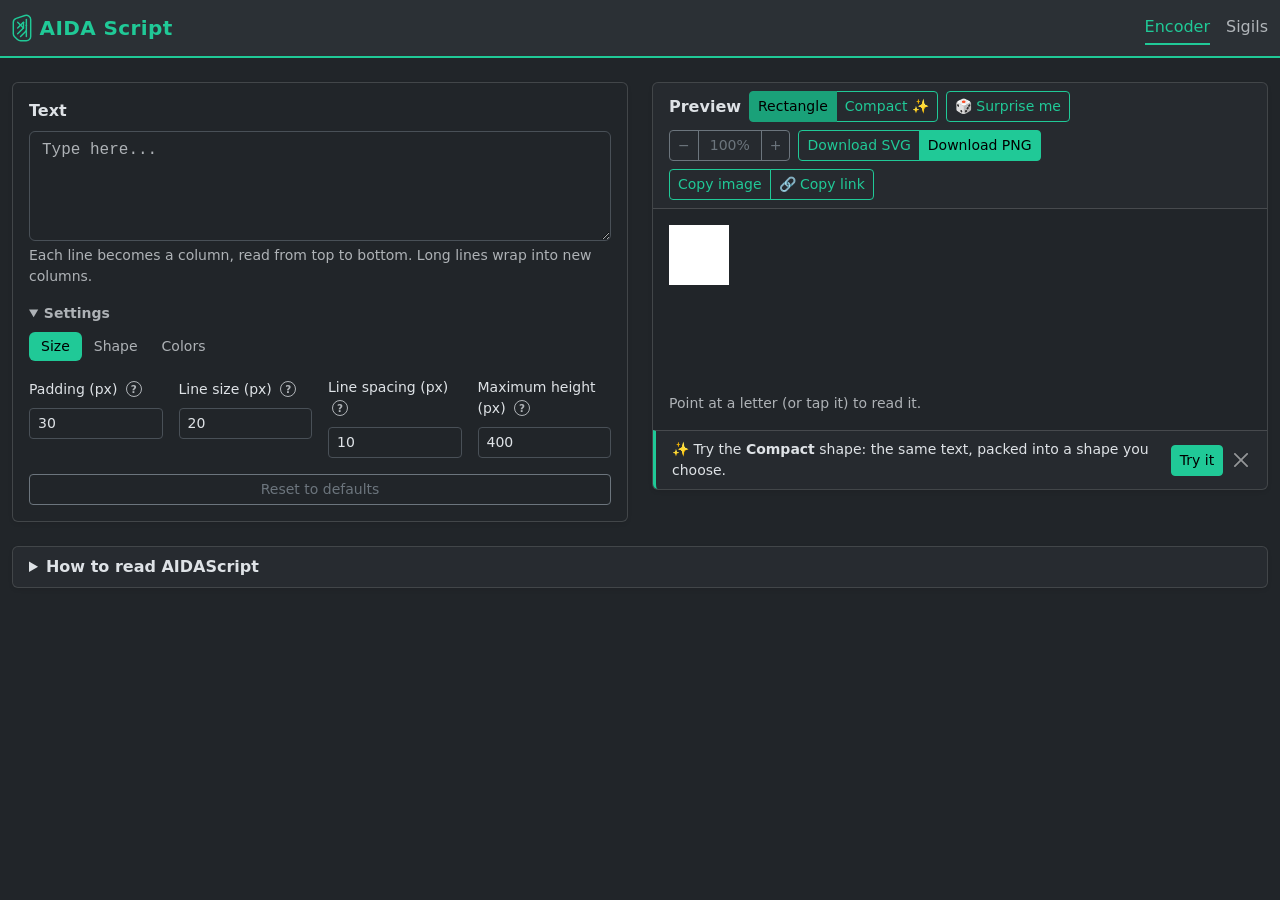
<file: index.html>
<!DOCTYPE html>
<html lang="en" data-bs-theme="dark">
<head>
  <meta charset="utf-8">
  <meta name="viewport" content="width=device-width, initial-scale=1">
  <title>AIDAScript</title>
  <link rel="icon" type="image/svg+xml" href="images/favicon.svg">
  <meta name="description" content="Turn text into AIDAScript, a writing system of straight strokes, and download it as an SVG or PNG image.">
  <meta name="theme-color" content="#20c997">
  <!-- What a shared link shows in chats and social sites (the image needs a full address) -->
  <meta property="og:type" content="website">
  <meta property="og:site_name" content="AIDAScript">
  <meta property="og:title" content="AIDAScript">
  <meta property="og:description" content="Turn text into a script of straight strokes. Download it as SVG or PNG.">
  <meta property="og:url" content="https://dragonfolder.github.io/AIDAScriptEncoder/">
  <meta property="og:image" content="https://dragonfolder.github.io/AIDAScriptEncoder/images/social-preview.png">
  <meta property="og:image:width" content="1200">
  <meta property="og:image:height" content="630">
  <meta property="og:image:alt" content="The AIDAScript logo and name, in teal on a dark background">
  <meta name="twitter:card" content="summary_large_image">
  <link rel="stylesheet"
        href="https://cdn.jsdelivr.net/npm/bootstrap@5.3.3/dist/css/bootstrap.min.css"
        integrity="sha384-QWTKZyjpPEjISv5WaRU9OFeRpok6YctnYmDr5pNlyT2bRjXh0JMhjY6hW+ALEwIH"
        crossorigin="anonymous">
  <link rel="stylesheet" href="styles/index.css?v=2026-11-06.2">
</head>
<body class="bg-body">

  <nav class="navbar app-navbar bg-body-tertiary">
    <div class="container app-container">
      <span class="navbar-brand fw-semibold d-flex align-items-center gap-2"><img src="images/logo.svg" alt="" class="app-logo">AIDA Script</span>
      <!-- The encoder, and the generators made for fun (the same navbar on every page) -->
      <div class="navbar-nav flex-row gap-3 app-pages">
        <a class="nav-link active" aria-current="page" href="index.html">Encoder</a>
        <a class="nav-link" href="pages/sigils.html">Sigils</a>
      </div>
    </div>
  </nav>

  <main class="container app-container py-4">
    <div class="row g-4">

      <!-- Left on large screens (above the preview on smaller ones): the text and settings -->
      <div class="col-xl-6">
        <div class="card shadow-sm">
          <div class="card-body">
            <label for="input" class="form-label fw-semibold">Text</label>
            <textarea id="input" class="form-control" rows="4" placeholder="Type here..."></textarea>
            <div class="form-text">Each line becomes a column, read from top to bottom. Long lines wrap into new columns.</div>

            <details class="mt-3" open>
              <summary class="fw-semibold small text-body-secondary">Settings</summary>

              <form id="settings" class="mt-2" onsubmit="return false;">
                <!-- One group of settings at a time (see showSettingsTab in index.js) -->
                <ul class="nav nav-pills settings-tabs mb-3" role="tablist">
                  <li class="nav-item"><button type="button" class="nav-link active" data-tab="size" role="tab">Size</button></li>
                  <li class="nav-item"><button type="button" class="nav-link" data-tab="shape" role="tab">Shape</button></li>
                  <li class="nav-item"><button type="button" class="nav-link" data-tab="colors" role="tab">Colors</button></li>
                  <li class="nav-item" id="frameTab"><button type="button" class="nav-link" data-tab="frame" role="tab">Frame</button></li>
                </ul>

                <div class="row g-3" data-pane="size">
                  <div class="col-6 col-md-3" data-setting>
                    <label for="setPadding" class="form-label small">Padding (px) <span class="tip" tabindex="0" role="button" aria-label="About Padding: Empty space around the drawing." data-tip="Empty space around the drawing.">?</span></label>
                    <input id="setPadding" type="number" class="form-control form-control-sm" min="0" max="500" step="1" value="30">
                  </div>
                  <div class="col-6 col-md-3" data-setting>
                    <label for="setLineSize" class="form-label small">Line size (px) <span class="tip" tabindex="0" role="button" aria-label="About Line size: Length of one stroke. Scales everything." data-tip="Length of one stroke. Scales everything.">?</span></label>
                    <input id="setLineSize" type="number" class="form-control form-control-sm" min="1" max="200" step="1" value="20">
                  </div>
                  <div class="col-6 col-md-3" data-setting>
                    <label for="setLineSpacing" class="form-label small">Line spacing (px) <span class="tip" tabindex="0" role="button" aria-label="About Line spacing: Extra gap between columns." data-tip="Extra gap between columns.">?</span></label>
                    <input id="setLineSpacing" type="number" class="form-control form-control-sm" min="0" max="500" step="1" value="10">
                  </div>
                  <div class="col-6 col-md-3" data-setting>
                    <label for="setMaxHeight" class="form-label small">Maximum height (px) <span class="tip" tabindex="0" role="button" aria-label="About Maximum height: How tall a column gets before wrapping." data-tip="How tall a column gets before wrapping.">?</span></label>
                    <input id="setMaxHeight" type="number" class="form-control form-control-sm" min="1" max="10000" step="10" value="400">
                  </div>
                </div>

                <div class="row g-3 d-none" data-pane="shape">
                  <div class="col-6 col-md-3" data-setting>
                    <label for="setShape" class="form-label small">
                      Shape <span class="tip" tabindex="0" role="button" aria-label="About Shape: Rectangle: plain columns. Compact: a tight, overlapping blob." data-tip="Rectangle: plain columns. Compact: a tight, overlapping blob.">?</span>
                    </label>
                    <select id="setShape" class="form-select form-select-sm">
                      <option value="rectangle" selected>Rectangle</option>
                      <option value="compact">Compact</option>
                    </select>
                  </div>
                  <div class="col-6 col-md-3" data-setting>
                    <label for="setGuideShape" class="form-label small">Guide shape <span class="tip" tabindex="0" role="button" aria-label="About Guide shape: The outline the text aims to fill." data-tip="The outline the text aims to fill.">?</span></label>
                    <select id="setGuideShape" class="form-select form-select-sm">
                      <option value="circle" selected>Circle</option>
                      <option value="rectangle">Rectangle</option>
                      <option value="hexagon">Hexagon</option>
                      <option value="diamond">Diamond</option>
                      <option value="triangle">Triangle</option>
                    </select>
                  </div>
                  <div class="col-6 col-md-3" data-setting>
                    <label for="setGuideRatio" class="form-label small">Width : height <span id="guideRatioValue" class="text-body-secondary"></span> <span class="tip" tabindex="0" role="button" aria-label="About Width : height: Stretches the guide shape wider or taller." data-tip="Stretches the guide shape wider or taller.">?</span></label>
                    <input id="setGuideRatio" type="range" class="form-range" min="0.5" max="2.5" step="0.1" value="1">
                  </div>
                  <div class="col-6 col-md-3" data-setting>
                    <label for="setGuideRotation" class="form-label small">Rotation <span id="guideRotationValue" class="text-body-secondary"></span> <span class="tip" tabindex="0" role="button" aria-label="About Rotation: Turns the guide shape." data-tip="Turns the guide shape.">?</span></label>
                    <input id="setGuideRotation" type="range" class="form-range" min="0" max="180" step="5" value="0">
                  </div>
                  <div class="col-12 col-md-6" data-setting>
                    <label for="setGuideFit" class="form-label small">Fit to guide <span id="guideFitValue" class="text-body-secondary"></span> <span class="tip" tabindex="0" role="button" aria-label="About Fit to guide: Trade some tightness for filling out the guide shape." data-tip="Trade some tightness for filling out the guide shape.">?</span></label>
                    <input id="setGuideFit" type="range" class="form-range" min="0" max="100" step="10" value="0">
                    <div class="d-flex justify-content-between small text-body-secondary range-ends"><span>Tightest</span><span>Guide shape</span></div>
                  </div>
                  <div id="compactOptions" class="col-12 col-md-6 d-flex flex-column justify-content-end" data-setting>
                    <div class="form-check">
                      <input id="setExtendEnds" type="checkbox" class="form-check-input" checked>
                      <label for="setExtendEnds" class="form-check-label small">Extend free line ends <span class="tip" tabindex="0" role="button" aria-label="About Extend free line ends: Lengthens loose stroke tips by half a line." data-tip="Lengthens loose stroke tips by half a line.">?</span></label>
                    </div>
                    <div class="form-check mb-1">
                      <input id="setShowGuide" type="checkbox" class="form-check-input">
                      <label for="setShowGuide" class="form-check-label small">Show line guides (preview only) <span class="tip" tabindex="0" role="button" aria-label="About Show line guides: Traces each column. Not downloaded." data-tip="Traces each column. Not downloaded.">?</span></label>
                    </div>
                  </div>
                </div>

                <div class="row g-3 d-none" data-pane="colors">
                  <div class="col-6 col-md-3" data-setting>
                    <label for="setLineColor" class="form-label small">Line color <span class="tip" tabindex="0" role="button" aria-label="About Line color: Color of the strokes." data-tip="Color of the strokes.">?</span></label>
                    <input id="setLineColor" type="color" class="form-control form-control-sm form-control-color w-100" value="#000000">
                  </div>
                  <div class="col-6 col-md-3" data-setting>
                    <label for="setColumnColours" class="form-label small">Column colors <span class="tip" tabindex="0" role="button" aria-label="About Column colors: Gives neighbouring columns different colors." data-tip="Gives neighbouring columns different colors.">?</span></label>
                    <select id="setColumnColours" class="form-select form-select-sm">
                      <option value="single" selected>One color</option>
                      <option value="alternate">Alternate two</option>
                    </select>
                  </div>
                  <div class="col-6 col-md-3" data-setting>
                    <label for="setSecondColor" class="form-label small">Second line color <span class="tip" tabindex="0" role="button" aria-label="About Second line color: Used by &quot;Alternate two&quot;." data-tip="Used by &quot;Alternate two&quot;.">?</span></label>
                    <input id="setSecondColor" type="color" class="form-control form-control-sm form-control-color w-100" value="#1971c2">
                  </div>
                  <div class="col-6 col-md-3" data-setting>
                    <label for="setBgColor" class="form-label small">Background color <span class="tip" tabindex="0" role="button" aria-label="About Background color: Color behind the drawing." data-tip="Color behind the drawing.">?</span></label>
                    <input id="setBgColor" type="color" class="form-control form-control-sm form-control-color w-100" value="#ffffff">
                    <div class="form-check mt-1">
                      <input id="setTransparent" type="checkbox" class="form-check-input">
                      <label for="setTransparent" class="form-check-label small">Transparent <span class="tip" tabindex="0" role="button" aria-label="About Transparent: No background in downloads." data-tip="No background in downloads.">?</span></label>
                    </div>
                  </div>
                  <div class="col-12">
                    <button id="randomColors" type="button" class="btn btn-sm btn-outline-primary">🎲 Random colors</button>
                    <span class="tip" tabindex="0" role="button" aria-label="About Random colors: Picks line, frame and background colors that match." data-tip="Picks line, frame and background colors that match.">?</span>
                    <span id="randomColorsName" class="small text-body-secondary ms-2" aria-live="polite"></span>
                  </div>
                </div>

                <div class="row g-3 d-none" data-pane="frame">
                  <div class="col-6 col-md-3" data-setting>
                    <label for="setFrame" class="form-label small">Frame <span class="tip" tabindex="0" role="button" aria-label="About Frame: A border around the result. Never changes the layout." data-tip="A border around the result. Never changes the layout.">?</span></label>
                    <select id="setFrame" class="form-select form-select-sm">
                      <option value="none" selected>None</option>
                      <option value="guide">Guide shape</option>
                      <option value="rectangle">Smallest rectangle</option>
                      <option value="blob">Blob</option>
                    </select>
                  </div>
                  <div id="frameColorPanel" class="col-6 col-md-3" data-setting>
                    <label for="setFrameColor" class="form-label small">Frame color <span class="tip" tabindex="0" role="button" aria-label="About Frame color: Color of the frame." data-tip="Color of the frame.">?</span></label>
                    <input id="setFrameColor" type="color" class="form-control form-control-sm form-control-color w-100" value="#000000">
                    <div class="form-check mt-1">
                      <input id="setFrameSameColor" type="checkbox" class="form-check-input" checked>
                      <label for="setFrameSameColor" class="form-check-label small">Same as line color</label>
                    </div>
                  </div>
                  <div class="col-6 col-md-3" data-setting>
                    <label for="setFrameWidth" class="form-label small">Frame thickness (px) <span class="tip" tabindex="0" role="button" aria-label="About Frame thickness: How thick the frame is." data-tip="How thick the frame is.">?</span></label>
                    <input id="setFrameWidth" type="number" class="form-control form-control-sm" min="1" max="100" step="1" value="5">
                  </div>
                </div>

                <button type="reset" class="btn btn-sm btn-outline-secondary w-100 mt-3">Reset to defaults</button>
              </form>
            </details>
          </div>
        </div>
      </div>

      <!-- Right on large screens (below on smaller ones): the preview -->
      <div class="col-xl-6">
        <div class="card shadow-sm preview-card">
          <div class="card-header d-flex flex-wrap align-items-center justify-content-between gap-2">
            <div class="d-flex flex-wrap align-items-center gap-2">
              <span class="fw-semibold">Preview</span>
              <!-- The same choice as Settings → Shape, kept in step with it (see readSettings) -->
              <div class="btn-group btn-group-sm" role="group" aria-label="Shape">
                <input type="radio" class="btn-check" name="quickShape" id="quickRectangle" value="rectangle" autocomplete="off">
                <label class="btn btn-outline-primary" for="quickRectangle">Rectangle</label>
                <input type="radio" class="btn-check" name="quickShape" id="quickCompact" value="compact" autocomplete="off">
                <label class="btn btn-outline-primary" for="quickCompact">Compact ✨</label>
              </div>
              <button id="surpriseMe" type="button" class="btn btn-sm btn-outline-primary text-nowrap" title="A random compact look: shape, frame and colors">🎲 Surprise me</button>
              <span id="layoutBusy" class="small text-body-secondary" role="status" hidden>Arranging…</span>
            </div>
            <div class="d-flex flex-wrap gap-2">
              <div id="layoutPicker" class="btn-group btn-group-sm" role="group" aria-label="Try another layout" hidden>
                <button id="layoutPrev" type="button" class="btn btn-outline-secondary" aria-label="Previous layout" title="Previous layout">‹</button>
                <span id="layoutLabel" class="btn btn-outline-secondary disabled layout-label">Layout 1 / 1</span>
                <button id="layoutNext" type="button" class="btn btn-outline-secondary" aria-label="Next layout" title="Try another layout">›</button>
              </div>
              <div class="btn-group btn-group-sm" role="group" aria-label="Zoom">
                <button id="zoomOut" type="button" class="btn btn-outline-secondary" aria-label="Zoom out">−</button>
                <button id="zoomReset" type="button" class="btn btn-outline-secondary" title="Reset zoom to 100%">100%</button>
                <button id="zoomIn" type="button" class="btn btn-outline-secondary" aria-label="Zoom in">+</button>
              </div>
              <div class="btn-group btn-group-sm" role="group" aria-label="Download">
                <button id="dlSvg" type="button" class="btn btn-outline-primary">Download SVG</button>
                <button id="dlPng" type="button" class="btn btn-primary">Download PNG</button>
              </div>
              <div class="btn-group btn-group-sm" role="group" aria-label="Copy and share">
                <button id="copyImage" type="button" class="btn btn-outline-primary" title="Copy the PNG, to paste anywhere">Copy image</button>
                <button id="copyLink" type="button" class="btn btn-outline-primary" title="Copy a link to this drawing">🔗 Copy link</button>
              </div>
            </div>
          </div>
          <div class="card-body overflow-auto">
            <div id="preview"></div>
            <div class="form-text mt-2">Point at a letter (or tap it) to read it.</div>
          </div>
          <!-- A nudge towards the compact shape, until it's been tried or closed (see showCompactHint) -->
          <div id="compactHint" class="card-footer compact-hint small d-flex align-items-center gap-2 d-none">
            <span>✨ Try the <strong>Compact</strong> shape: the same text, packed into a shape you choose.</span>
            <button id="compactHintTry" type="button" class="btn btn-sm btn-primary ms-auto text-nowrap">Try it</button>
            <button id="compactHintClose" type="button" class="btn-close" aria-label="Don't show this again" title="Don't show this again"></button>
          </div>
        </div>
      </div>

    </div>

    <!-- How to read the script: the letters are drawn from the LETTERS table (see showAlphabet in index.js) -->
    <details id="alphabet" class="card shadow-sm mt-4 alphabet">
      <summary class="card-header fw-semibold">How to read AIDAScript</summary>
      <div class="card-body">
        <p class="mb-2">Each line of text is a <strong>column</strong>, read from top to bottom; columns go from left to right.
          Every letter is <strong>two strokes</strong> going out from its middle point, each in one of eight directions
          (upper and lower case look the same). Letters are stacked so their strokes connect, and words are separated by a gap.</p>
        <p class="small text-body-secondary mb-3">Click a letter or a digit to type it.</p>
        <div id="alphabetLetters" class="alphabet-grid"></div>
        <p class="mt-3 mb-2">Digits are one stroke, pointing to where the digit sits on a phone keypad;
          <strong>2</strong> and <strong>8</strong> get a bar across the middle end (2 is ⊥, 8 is T), <strong>5</strong> is a + and <strong>0</strong> is a diamond.
          A number made only of 1, 4 and 7, or only of 3, 6 and 9, gets a short line along the middle, to show which side it's on.
          Digits stand apart from letters; within a number they sit half a step apart, or further where their lines would get in each other's way:</p>
        <div id="alphabetDigits" class="alphabet-grid"></div>
        <p class="mt-3 mb-2">Punctuation marks are small shapes that stand apart and never touch anything.
          Quote marks open with Λ and close with V; an apostrophe (don't) is always Λ:</p>
        <div id="alphabetPunctuation" class="alphabet-grid"></div>
      </div>
    </details>
  </main>

  <!-- ?v=: the release, so a browser never mixes a new file with an old one it kept (bump it in
       index.html and pages/sigils.html with every change; the tests check they agree) -->
  <script src="scripts/layout.js?v=2026-11-06.2"></script>
  <script src="scripts/colors.js?v=2026-11-06.2"></script>
  <script src="scripts/save.js?v=2026-11-06.2"></script>
  <script src="scripts/index.js?v=2026-11-06.2"></script>
</body>
</html>
</file>
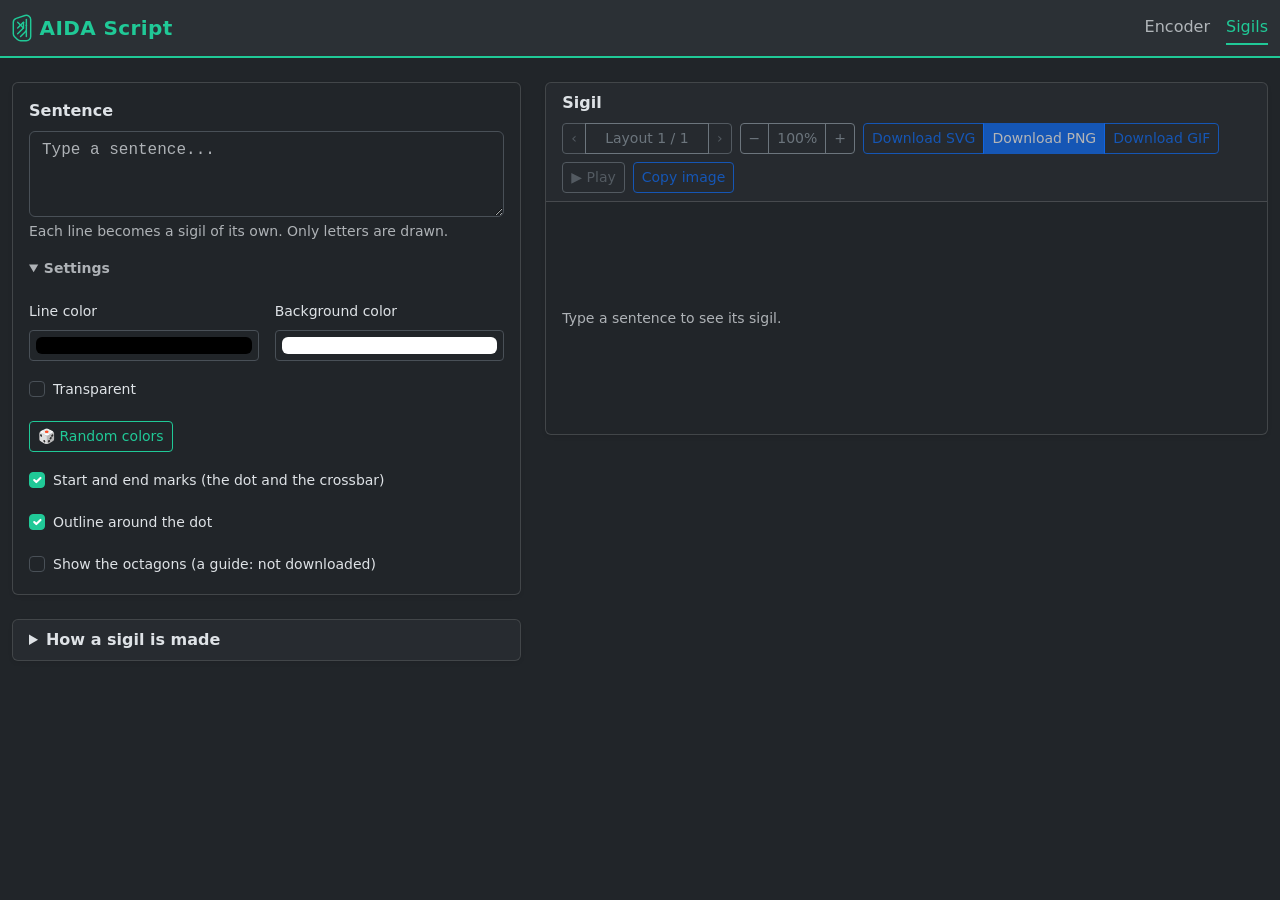
<file: sigils.html>
<!DOCTYPE html>
<!-- The Sigils page moved to pages/sigils.html: this keeps old links and bookmarks working -->
<html lang="en">
<head>
  <meta charset="utf-8">
  <title>AIDAScript Sigils</title>
  <meta http-equiv="refresh" content="0; url=pages/sigils.html">
  <link rel="canonical" href="pages/sigils.html">
  <script>location.replace('pages/sigils.html' + location.search + location.hash);</script>
</head>
<body>
  <p>The Sigils page has moved: <a href="pages/sigils.html">open it here</a>.</p>
</body>
</html>
</file>
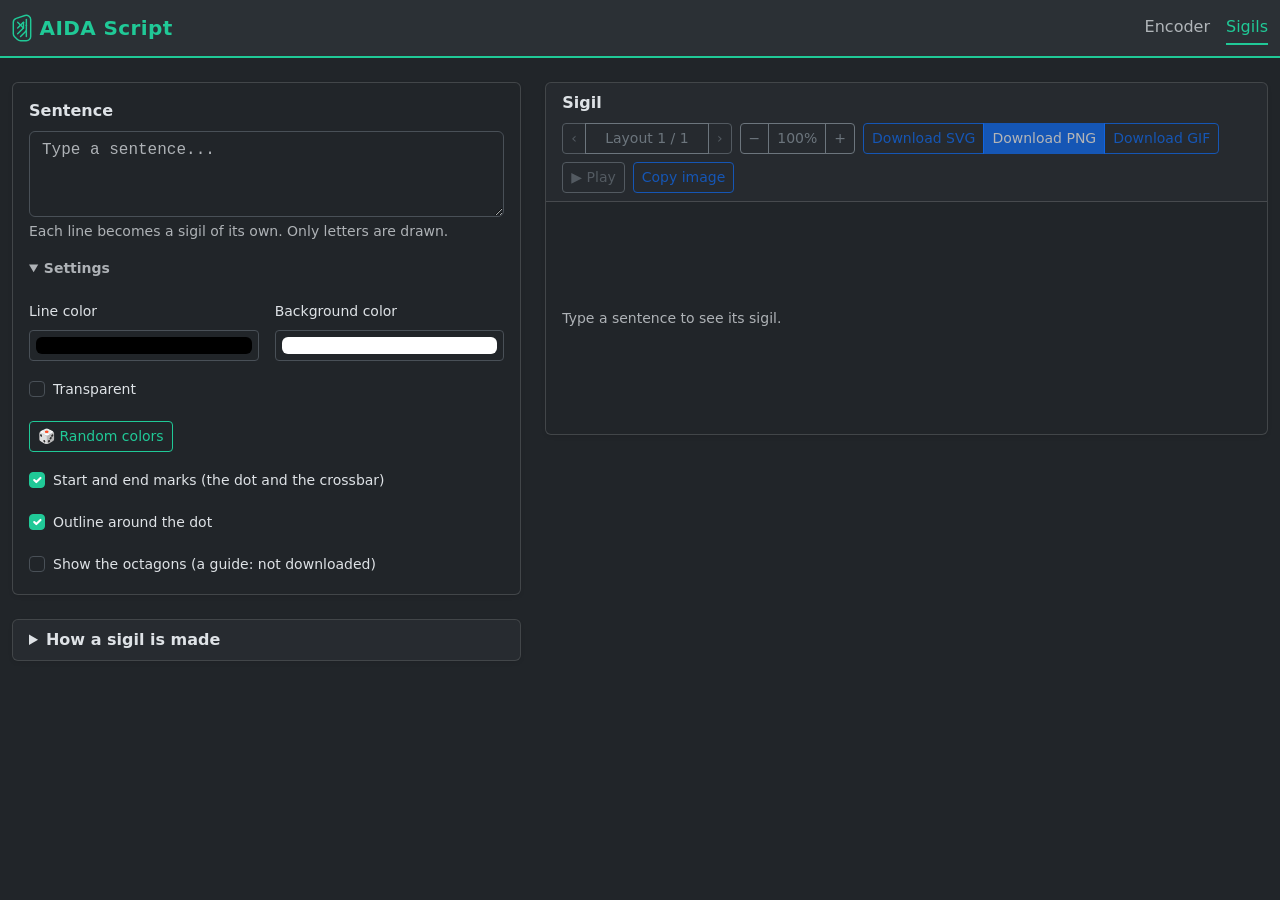
<file: pages/sigils.html>
<!DOCTYPE html>
<html lang="en" data-bs-theme="dark">
<head>
  <meta charset="utf-8">
  <meta name="viewport" content="width=device-width, initial-scale=1">
  <title>AIDAScript Sigils</title>
  <link rel="icon" type="image/svg+xml" href="../images/favicon.svg">
  <meta name="description" content="Turn a sentence into a sigil made of AIDAScript's letters, and download it as an SVG or PNG image.">
  <meta name="theme-color" content="#20c997">
  <link rel="stylesheet"
        href="https://cdn.jsdelivr.net/npm/bootstrap@5.3.3/dist/css/bootstrap.min.css"
        integrity="sha384-QWTKZyjpPEjISv5WaRU9OFeRpok6YctnYmDr5pNlyT2bRjXh0JMhjY6hW+ALEwIH"
        crossorigin="anonymous">
  <link rel="stylesheet" href="../styles/index.css?v=2026-11-06.2">
</head>
<body class="bg-body">

  <nav class="navbar app-navbar bg-body-tertiary">
    <div class="container app-container">
      <span class="navbar-brand fw-semibold d-flex align-items-center gap-2"><img src="../images/logo.svg" alt="" class="app-logo">AIDA Script</span>
      <!-- The encoder, and the generators made for fun (the same navbar on every page) -->
      <div class="navbar-nav flex-row gap-3 app-pages">
        <a class="nav-link" href="../index.html">Encoder</a>
        <a class="nav-link active" aria-current="page" href="sigils.html">Sigils</a>
      </div>
    </div>
  </nav>

  <main class="container app-container py-4">
    <div class="row g-4">

      <!-- The text and settings -->
      <div class="col-xl-5">
        <div class="card shadow-sm">
          <div class="card-body">
            <label for="sigilText" class="form-label fw-semibold">Sentence</label>
            <textarea id="sigilText" class="form-control" rows="3" placeholder="Type a sentence..."></textarea>
            <div class="form-text">Each line becomes a sigil of its own. Only letters are drawn.</div>

            <!-- Folded on small screens to begin with (see sigils.js), and remembered open or folded -->
            <details id="sigilSettingsBox" class="mt-3" open>
              <summary class="fw-semibold small text-body-secondary">Settings</summary>
            <div class="row g-3 mt-1" id="sigilSettings">
              <div class="col-6 col-md-3 col-xl-6">
                <label for="setSigilLine" class="form-label small">Line color</label>
                <input id="setSigilLine" type="color" class="form-control form-control-sm form-control-color w-100" value="#000000">
              </div>
              <div class="col-6 col-md-3 col-xl-6">
                <label for="setSigilBg" class="form-label small">Background color</label>
                <input id="setSigilBg" type="color" class="form-control form-control-sm form-control-color w-100" value="#ffffff">
              </div>
              <div class="col-6 col-md-3 col-xl-6 d-flex align-items-end">
                <div class="form-check mb-1">
                  <input id="setSigilTransparent" type="checkbox" class="form-check-input">
                  <label for="setSigilTransparent" class="form-check-label small">Transparent</label>
                </div>
              </div>
              <div class="col-12">
                <button id="sigilRandomColors" type="button" class="btn btn-sm btn-outline-primary">🎲 Random colors</button>
                <span id="sigilColorsName" class="small text-body-secondary ms-2" aria-live="polite"></span>
              </div>
              <div class="col-12 d-flex flex-wrap gap-3">
                <div class="form-check">
                  <input id="setSigilMarks" type="checkbox" class="form-check-input" checked>
                  <label for="setSigilMarks" class="form-check-label small">Start and end marks (the dot and the crossbar)</label>
                </div>
                <div class="form-check">
                  <input id="setSigilOutline" type="checkbox" class="form-check-input" checked>
                  <label for="setSigilOutline" class="form-check-label small">Outline around the dot</label>
                </div>
                <div class="form-check">
                  <input id="setSigilGuides" type="checkbox" class="form-check-input">
                  <label for="setSigilGuides" class="form-check-label small">Show the octagons (a guide: not downloaded)</label>
                </div>
              </div>
            </div>
            </details>
          </div>
        </div>

        <details class="card shadow-sm mt-4 fold-card">
          <summary class="card-header fw-semibold">How a sigil is made</summary>
          <div class="card-body small">
            <p>Each letter is a line between two of eight points on a circle (its two semaphore directions).
              Long words split into overlapping circles, and the words of a sentence join into one figure.
              <strong>‹ Layout ›</strong> tries other ways of putting it together.</p>
            <p class="mb-0">The <strong>dot</strong> marks the first letter, the <strong>crossbar</strong> the last.
              Downloads don't contain your sentence.</p>
          </div>
        </details>
      </div>

      <!-- The sigils -->
      <div class="col-xl-7">
        <div class="card shadow-sm">
          <div class="card-header d-flex flex-wrap align-items-center justify-content-between gap-2">
            <div class="d-flex align-items-center gap-2">
              <span class="fw-semibold">Sigil</span>
              <span id="sigilBusy" class="small text-body-secondary" role="status" hidden>Drawing… <span class="spinner-border spinner-border-sm ms-1" aria-hidden="true"></span></span>
            </div>
            <div class="d-flex flex-wrap gap-2">
            <div class="btn-group btn-group-sm" role="group" aria-label="Try another layout">
              <button id="sigilLayoutPrev" type="button" class="btn btn-outline-secondary" aria-label="Previous layout" title="Previous layout">‹</button>
              <span id="sigilLayoutLabel" class="btn btn-outline-secondary disabled layout-label">Layout 1</span>
              <button id="sigilLayoutNext" type="button" class="btn btn-outline-secondary" aria-label="Next layout" title="Try another layout">›</button>
            </div>
            <div class="btn-group btn-group-sm" role="group" aria-label="Zoom">
              <button id="sigilZoomOut" type="button" class="btn btn-outline-secondary" aria-label="Zoom out">−</button>
              <button id="sigilZoomReset" type="button" class="btn btn-outline-secondary" title="Reset zoom to 100%">100%</button>
              <button id="sigilZoomIn" type="button" class="btn btn-outline-secondary" aria-label="Zoom in">+</button>
            </div>
            <div class="btn-group btn-group-sm" role="group" aria-label="Download">
              <button id="sigilSvg" type="button" class="btn btn-outline-primary">Download SVG</button>
              <button id="sigilPng" type="button" class="btn btn-primary">Download PNG</button>
              <button id="sigilGif" type="button" class="btn btn-outline-primary" title="The lines written one by one, in the order of the letters">Download GIF</button>
            </div>
            <button id="sigilPlay" type="button" class="btn btn-sm btn-outline-secondary" title="Watch it being written, letter by letter">▶ Play</button>
            <div class="btn-group btn-group-sm" role="group" aria-label="Copy">
              <button id="sigilCopyImage" type="button" class="btn btn-outline-primary" title="Copy the PNG, to paste anywhere">Copy image</button>
            </div>
            </div>
          </div>
          <div class="card-body overflow-auto">
            <div id="sigilPreview" class="sigil-preview"></div>
          </div>
        </div>
      </div>

    </div>
  </main>

  <!-- ?v=: the release, so a browser never mixes a new file with an old one it kept (bump it in
       index.html and pages/sigils.html with every change; the tests check they agree) -->
  <script src="../scripts/layout.js?v=2026-11-06.2"></script>
  <script src="../scripts/colors.js?v=2026-11-06.2"></script>
  <script src="../scripts/save.js?v=2026-11-06.2"></script>
  <script src="../scripts/gif.js?v=2026-11-06.2"></script>
  <script src="../scripts/sigil.js?v=2026-11-06.2"></script>
  <script src="../scripts/sigils.js?v=2026-11-06.2"></script>
</body>
</html>
</file>
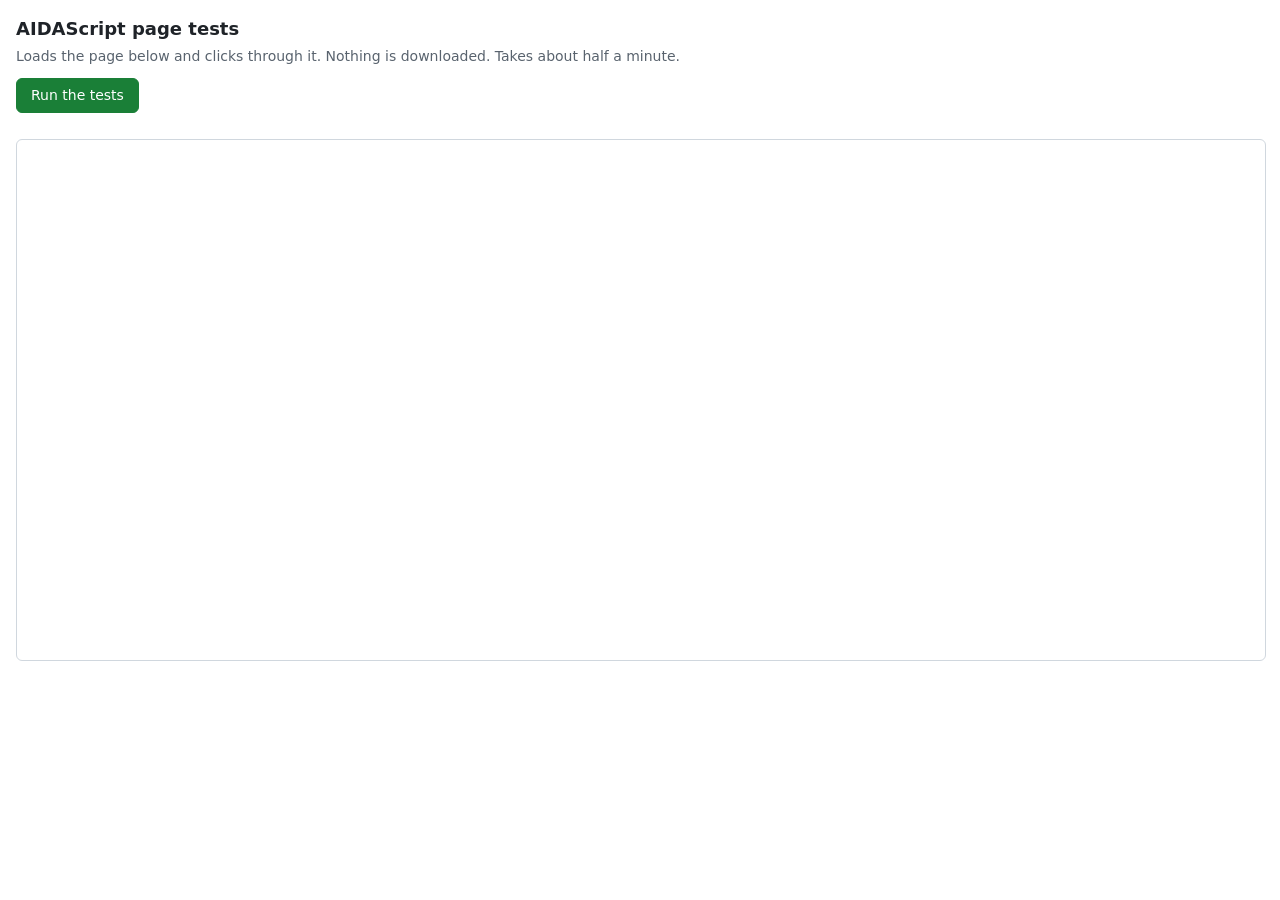
<file: tests/browser.html>
<!DOCTYPE html>
<html lang="en">
<head>
  <meta charset="utf-8">
  <meta name="viewport" content="width=device-width, initial-scale=1">
  <title>AIDAScript page tests</title>
  <style>
    :root { --ok: #1a7f37; --fail: #cf222e; --muted: #59636e; }
    body { margin: 0; padding: 16px; font: 14px/1.45 system-ui, sans-serif; background: #ffffff; color: #1f2328; }
    h1 { font-size: 18px; margin: 0 0 4px; }
    p { margin: 0 0 12px; color: var(--muted); }
    button { font: inherit; padding: 6px 14px; border-radius: 6px; border: 1px solid #1a7f37; background: #1a7f37; color: #fff; cursor: pointer; }
    button:disabled { opacity: .5; cursor: default; }
    ol { padding-left: 20px; }
    li { margin: 4px 0; }
    li.ok::marker { color: var(--ok); }
    li.fail { color: var(--fail); }
    .note { color: var(--muted); }
    #summary { font-weight: 600; margin: 12px 0; }
    iframe { width: 100%; max-width: 1280px; height: 520px; border: 1px solid #d0d7de; border-radius: 6px; margin-top: 12px; }
  </style>
</head>
<body>
  <!-- Checks the page itself in a real browser: drawing, the background worker, the buttons.
       (The layout and color code are checked by tests/run-tests.js.)
       Open it through a local server, e.g. `python -m http.server` in the project folder, then
       http://localhost:8000/tests/browser.html. Opened straight from a file it can't look inside
       the page, and the background worker isn't allowed either. -->
  <h1>AIDAScript page tests</h1>
  <p>Loads the page below and clicks through it. Nothing is downloaded. Takes about half a minute.</p>
  <button id="run" type="button">Run the tests</button>
  <div id="summary"></div>
  <ol id="results"></ol>
  <iframe id="app" title="The page being tested"></iframe>

  <script>
    const results = document.getElementById('results');
    const frame = document.getElementById('app');
    const sleep = ms => new Promise(resolve => setTimeout(resolve, ms));

    function report(ok, name, note){
      const li = document.createElement('li');
      li.className = ok ? 'ok' : 'fail';
      li.textContent = (ok ? '✓ ' : '✗ ') + name;
      if (note) {
        const span = document.createElement('span');
        span.className = 'note';
        span.textContent = ' (' + note + ')';
        li.append(span);
      }
      results.append(li);
    }

    // Load the page fresh, and collect any errors it raises
    // Load the page fresh (with a link's part after the #, if given), and collect any errors it
    // raises into `errors`
    async function loadApp(errors, hash = ''){
      frame.src = '../index.html?test=' + Date.now() + hash;
      await new Promise(resolve => frame.onload = resolve);
      const app = frame.contentWindow;
      app.addEventListener('error', e => errors.push(e.message));
      app.addEventListener('unhandledrejection', e => errors.push(String(e.reason)));
      return app;
    }

    // Wait until the page shows a finished drawing of the current text: nothing still being laid
    // out in the background (see "pending" in index.js) and, for the compact shape, the layouts
    // in hand are for the text now in the box (after typing, the page waits a moment before
    // starting, see scheduleRender)
    async function settled(app, limit = 15000){
      const ready = () => {
        if (app.eval('pending')) return false;
        if (app.document.getElementById('setShape').value != 'compact') return true;
        const key = app.eval('layoutCache.key');
        return !!key && JSON.parse(key)[0].join('\n') == app.document.getElementById('input').value;
      };
      await sleep(200);
      const started = Date.now();
      while (!ready() && Date.now() - started < limit) await sleep(20);
      return ready();
    }

    // How long the page stops responding while `work` runs: the longest gap between ticks of a 10 ms timer
    async function longestFreeze(app, work){
      let worst = 0, last = performance.now(), ticking = true;
      (function tick(){ const now = performance.now(); worst = Math.max(worst, now - last); last = now; if (ticking) setTimeout(tick, 10); })();
      await work();
      ticking = false;
      return Math.round(worst);
    }

    async function step(name, fn){
      try {
        const result = await fn();
        const [ok, note] = Array.isArray(result) ? result : [result !== false, typeof result == 'string' ? result : ''];
        report(ok, name, note);
      } catch (error) {
        report(false, name, error.message);
      }
    }

    async function run(){
      document.getElementById('run').disabled = true;
      results.replaceChildren();
      document.getElementById('summary').textContent = 'Running…';

      // The page remembers settings in this browser: put this site's saved ones aside while testing
      // (so the tests start from the defaults), and back afterwards
      const KEYS = ['aidascript.settings', 'aidascript.compactHintDone'];
      const saved = Object.fromEntries(KEYS.map(key => [key, localStorage.getItem(key)]));
      localStorage.removeItem('aidascript.settings');
      localStorage.setItem('aidascript.compactHintDone', '1');   // (keep the hint out of the way)
      const restoreSaved = () => KEYS.forEach(key => saved[key] === null ? localStorage.removeItem(key) : localStorage.setItem(key, saved[key]));

      const errors = [];
      let app;
      try {
        app = await loadApp(errors);
        app.document;   // (throws when opened from a file: the page can't be looked inside)
      } catch {
        restoreSaved();
        report(false, 'the page can be tested', 'open this through a local server, not straight from a file');
        document.getElementById('run').disabled = false;
        document.getElementById('summary').textContent = '';
        return;
      }
      let doc = app.document, byId = id => doc.getElementById(id);
      const setText = text => { const input = byId('input'); input.value = text; input.dispatchEvent(new app.Event('input')); };
      const lines = () => app.eval('svg').querySelectorAll('line:not(.guide)').length;
      // (load the page again, e.g. as a link or a next visit, and wait for its drawing)
      const reload = async (hash = '') => {
        app = await loadApp(errors, hash);
        doc = app.document;
        await settled(app);
        for (let i = 0; i < 200 && app.eval('linkLayoutWanted') !== null; i++) await sleep(20);
      };

      await step('the page loads', () => [!!byId('preview').querySelector('svg'), '']);

      await step('rectangle: typing draws the text', async () => {
        setText('hello world');
        await sleep(100);
        return [lines() > 0, lines() + ' lines'];
      });

      await step('the Rectangle | Compact switch matches Settings → Shape', async () => {
        byId('quickCompact').click();
        const ok = byId('setShape').value == 'compact';
        byId('quickRectangle').click();
        return ok && byId('setShape').value == 'rectangle';
      });

      await step('compact: laid out in the background worker', async () => {
        byId('quickCompact').click();
        setText('the quick brown fox jumps over the lazy dog. hello world?');
        const done = await settled(app);
        return [done && lines() > 0 && !app.eval('workerFailed'), done ? lines() + ' lines' : 'never finished'];
      });

      await step('compact: the page keeps responding while a long text is laid out', async () => {
        const freeze = await longestFreeze(app, async () => {
          setText('lorem ipsum dolor sit amet consectetur adipiscing elit sed do eiusmod tempor incididunt ut labore et dolore magna aliqua '.repeat(5));
          await settled(app);
        });
        return [freeze < 300 && lines() > 0, 'longest pause ' + freeze + ' ms'];
      });

      await step('‹ Layout › steps through the layouts', async () => {
        setText('the quick brown fox jumps over the lazy dog. hello world?');
        await settled(app);
        const before = byId('layoutLabel').textContent;
        byId('layoutNext').click();
        await settled(app);
        const after = byId('layoutLabel').textContent;
        byId('layoutPrev').click();
        return [after != before && byId('layoutLabel').textContent == before, before + ' → ' + after + ' → back'];
      });

      await step('every frame is drawn', async () => {
        const drawn = [];
        for (const frameType of ['guide', 'rectangle', 'blob']) {
          byId('setFrame').value = frameType;
          app.eval('render()');
          await settled(app);
          if (app.eval('svg').querySelector('circle, ellipse, polygon, path, rect + rect, line ~ rect')) drawn.push(frameType);
        }
        byId('setFrame').value = 'none';
        app.eval('render()');
        return [drawn.length == 3, drawn.join(', ')];
      });

      await step('Random colors changes the colors, and they stay readable', async () => {
        const before = byId('setLineColor').value;
        byId('randomColors').click();
        await settled(app);
        const line = byId('setLineColor').value, background = byId('setBgColor').value;
        const ratio = app.eval('contrast')(line, background);
        return [line != before && ratio >= 4.5, byId('randomColorsName').textContent + ', contrast ' + ratio.toFixed(1)];
      });

      await step('transparent background: none in the image', async () => {
        byId('setTransparent').checked = true;
        app.eval('render()');
        await settled(app);
        const svgText = app.eval('svgString()');
        const ok = !/<rect[^>]*fill="#/.test(svgText.split('<line')[0]) && !svgText.includes('class="transparent"');
        byId('setTransparent').checked = false;
        app.eval('render()');
        return ok;
      });

      await step('the downloaded image is complete (and has no line guides)', async () => {
        byId('setShowGuide').checked = true;
        app.eval('render()');
        await settled(app);
        const svgText = app.eval('svgString()');
        byId('setShowGuide').checked = false;
        app.eval('render()');
        // The PNG is made from this same SVG: check it turns into a picture
        const img = new Image();
        const loaded = await new Promise(resolve => {
          img.onload = () => resolve(true);
          img.onerror = () => resolve(false);
          img.src = 'data:image/svg+xml;charset=utf-8,' + encodeURIComponent(svgText);
        });
        return [svgText.includes('xmlns') && !svgText.includes('class="guide"') && loaded && img.width > 0, img.width + '×' + img.height];
      });

      await step('pointing at a letter shows its word, in both shapes and when zoomed', async () => {
        const seen = [];
        const pointAt = item => {
          const p = new app.DOMPoint(item.x, item.y).matrixTransform(app.eval('svg').getScreenCTM());
          byId('preview').dispatchEvent(new app.PointerEvent('pointermove', { bubbles: true, clientX: p.x + 2, clientY: p.y - 1, pointerType: 'mouse' }));
        };
        for (const [shape, zoom] of [['rectangle', 1], ['compact', 1], ['compact', 2]]) {
          byId('setShape').value = shape;
          setText('the quick brown fox');
          await settled(app);
          app.eval(`zoom = ${zoom}; applyZoom()`);
          const reading = app.eval('reading');
          const u = reading.find(r => r.chars.join('').includes('quick') && r.chars[r.index] == 'u');
          pointAt(u);
          const label = doc.querySelector('.reading-label');
          const found = label.querySelector('mark')?.textContent == 'quick' && label.querySelector('mark b')?.textContent == 'u' &&
                        app.eval('svg').querySelectorAll('.reading-letter').length > 0;
          // every letter is found from its own middle (the overlapping compact columns included)
          const missed = reading.filter(r => { pointAt(r); return app.eval('readingNow') != r; }).length;
          seen.push(`${shape} ${zoom * 100}%: ${found && missed == 0 ? 'ok' : 'wrong'}`);
          byId('preview').dispatchEvent(new app.PointerEvent('pointerleave', { pointerType: 'mouse' }));
        }
        app.eval('zoom = 1; applyZoom()');
        return [seen.every(s => s.endsWith('ok')), seen.join(', ')];
      });

      await step('the downloads carry the text: SVG title, PNG description', async () => {
        setText('the quick brown fox\nñ 文字');
        await settled(app);
        const svgText = app.eval('svgString()');
        const title = new DOMParser().parseFromString(svgText, 'image/svg+xml').documentElement.firstElementChild;
        const svgOk = title.tagName == 'title' && title.textContent == 'the quick brown fox\nñ 文字';
        // The PNG, made as the download makes it, then read back chunk by chunk
        const img = new Image();
        await new Promise(resolve => { img.onload = resolve; img.src = 'data:image/svg+xml;charset=utf-8,' + encodeURIComponent(svgText); });
        const canvas = document.createElement('canvas');
        canvas.width = img.width; canvas.height = img.height;
        canvas.getContext('2d').drawImage(img, 0, 0);
        const plain = await new Promise(resolve => canvas.toBlob(resolve, 'image/png'));
        const png = new Uint8Array(await (await app.eval('pngWithText')(plain, app.eval('drawingText()'))).arrayBuffer());
        const view = new DataView(png.buffer);
        let at = 8, description = null, checksums = true;
        while (at < png.length) {
          const length = view.getUint32(at), type = String.fromCharCode(...png.subarray(at + 4, at + 8));
          if (app.eval('crc32')(png.subarray(at + 4, at + 8 + length)) != view.getUint32(at + 8 + length)) checksums = false;
          if (type == 'iTXt') description = new TextDecoder().decode(png.subarray(at + 8, at + 8 + length)).split('\0').pop();
          at += 12 + length;
        }
        let picture = false;
        try { picture = (await createImageBitmap(new Blob([png], { type: 'image/png' }))).width == img.width; } catch {}
        return [svgOk && description == 'the quick brown fox\nñ 文字' && checksums && picture,
                `SVG title ${svgOk ? 'ok' : 'wrong'}, PNG description ${description == null ? 'missing' : 'ok'}, still a picture: ${picture}`];
      });

      await step('Surprise me, clicked quickly 60 times: no freeze, still in the background', async () => {
        setText('the quick brown fox jumps over the lazy dog. hello world?');
        await settled(app);
        const freeze = await longestFreeze(app, async () => {
          for (let i = 0; i < 60; i++) { byId('surpriseMe').click(); await sleep(25); }
          await settled(app);
        });
        const ok = freeze < 500 && lines() > 0 && !app.eval('workerFailed') && !app.eval('pending');
        return [ok, 'longest pause ' + freeze + ' ms'];
      });

      await step('Reset to defaults', async () => {
        byId('settings').reset();
        await sleep(100);
        await settled(app);
        return byId('setShape').value == 'rectangle' && byId('quickRectangle').checked;
      });

      await step('a copied link opens exactly the same drawing (layout too)', async () => {
        setText('the quick brown fox jumps over the lazy dog.\nhello world?');
        byId('quickCompact').click();
        await settled(app);
        for (let i = 0; i < 30 && app.eval('layoutChoice') == 0; i++) {   // (a surprise on a layout other than the first)
          byId('surpriseMe').click();
          await settled(app);
        }
        const before = app.eval('svgString()'), label = byId('layoutLabel').textContent;
        const link = app.eval('shareText()');
        app.localStorage.setItem('aidascript.settings', JSON.stringify({ padding: '80', lineColor: 'ff0000' }));   // (the link must win)
        await reload('#' + link);
        return [app.eval('svgString()') == before && byId('layoutLabel').textContent == label, label];
      });

      await step('settings are remembered for the next visit; Reset forgets them', async () => {
        await reload();
        byId('setGuideShape').value = 'hexagon';
        byId('setLineColor').value = '#123456';
        byId('setFrame').value = 'blob';
        app.eval('render()');
        await reload();
        const kept = byId('setGuideShape').value == 'hexagon' && byId('setLineColor').value == '#123456' &&
                     byId('setFrame').value == 'blob' && byId('input').value == '';   // (the text isn't kept)
        byId('settings').reset();
        await sleep(100);
        const forgotten = app.localStorage.getItem('aidascript.settings') === null;
        return [kept && forgotten, `kept: ${kept}, forgotten after Reset: ${forgotten}`];
      });

      await step('a link can only set sensible values', async () => {
        await reload('#text=' + encodeURIComponent('<b>hi</b>') + '&shape=compact&guideShape=star&lineColor=zzzzzz' +
                     '&padding=99999&frameWidth=-5&transparent=yes&evil=1&layout=9999');
        const ok = byId('input').value == '<b>hi</b>' && !byId('preview').querySelector('b') &&
                   byId('setShape').value == 'compact' && byId('setGuideShape').value == 'circle' &&
                   byId('setLineColor').value == '#000000' && byId('setPadding').value == '500' &&
                   byId('setFrameWidth').value == '1' && !byId('setTransparent').checked;
        return [ok, `padding ${byId('setPadding').value}, frame ${byId('setFrameWidth').value}, ${byId('layoutLabel').textContent}`];
      });

      await step('no errors on the page', () => [errors.length == 0, errors.slice(0, 2).join('; ')]);

      await step('the Sigils page draws a sigil per line, in the background, in another layout on ›', async () => {
        frame.src = '../pages/sigils.html?test=' + Date.now();
        await new Promise(resolve => frame.onload = resolve);
        const page = frame.contentWindow, find = id => page.document.getElementById(id);
        const sigilErrors = [];
        page.addEventListener('error', event => sigilErrors.push(event.message));
        find('sigilText').value = 'courage over fear\ni am loved';
        find('sigilText').dispatchEvent(new Event('input'));
        await sleep(400);
        for (let i = 0; i < 200 && !find('sigilBusy').hidden; i++) await sleep(100);
        const svg = find('sigilPreview').querySelector('svg');
        const groups = svg ? svg.querySelectorAll(':scope > g:not([class])').length : 0;   // (not the pointing layers)
        const before = svg?.innerHTML;
        find('sigilLayoutNext').click();   // ‹ Layout ›: another layout
        await sleep(100);
        for (let i = 0; i < 200 && !find('sigilBusy').hidden; i++) await sleep(100);
        const label = find('sigilLayoutLabel').textContent, changed = find('sigilPreview').querySelector('svg')?.innerHTML != before;
        const ok = groups == 2 && label.startsWith('Layout 2 /') && changed && page.eval('worker') != null && sigilErrors.length == 0;
        return [ok, `${groups} sigils, ${label}${changed ? '' : ' (unchanged)'}${sigilErrors.length ? ', ' + sigilErrors[0] : ''}`];
      });

      restoreSaved();
      const failed = results.querySelectorAll('li.fail').length, total = results.children.length;
      document.getElementById('summary').textContent = failed ? `${failed} of ${total} FAILED` : `All ${total} passed`;
      document.getElementById('summary').style.color = failed ? 'var(--fail)' : 'var(--ok)';
      document.getElementById('run').disabled = false;
    }

    document.getElementById('run').onclick = run;
  </script>
</body>
</html>
</file>
<file: styles/index.css>
/* Teal accent, used instead of Bootstrap's blue */
:root {
  --accent: #20c997;
  --accent-hover: #3dd5a7;
  --accent-active: #1aa179;
  --accent-rgb: 32, 201, 151;
}

.btn-primary {
  --bs-btn-color: #000;
  --bs-btn-bg: var(--accent);
  --bs-btn-border-color: var(--accent);
  --bs-btn-hover-color: #000;
  --bs-btn-hover-bg: var(--accent-hover);
  --bs-btn-hover-border-color: var(--accent-hover);
  --bs-btn-active-color: #000;
  --bs-btn-active-bg: var(--accent-active);
  --bs-btn-active-border-color: var(--accent-active);
  --bs-btn-focus-shadow-rgb: var(--accent-rgb);
}
.btn-outline-primary {
  --bs-btn-color: var(--accent);
  --bs-btn-border-color: var(--accent);
  --bs-btn-hover-color: #000;
  --bs-btn-hover-bg: var(--accent);
  --bs-btn-hover-border-color: var(--accent);
  --bs-btn-active-color: #000;
  --bs-btn-active-bg: var(--accent-active);
  --bs-btn-active-border-color: var(--accent-active);
  --bs-btn-focus-shadow-rgb: var(--accent-rgb);
}
.form-control:focus {
  border-color: var(--accent);
  box-shadow: 0 0 0 .25rem rgba(var(--accent-rgb), .25);
}

.app-container { max-width: 960px; }   /* the navbar's and the page's width */
.app-navbar { border-bottom: 2px solid var(--accent); }
.app-navbar .navbar-brand { color: var(--accent); letter-spacing: .02em; }
.app-pages .nav-link { padding: .25rem 0; color: var(--bs-secondary-color); border-bottom: 2px solid transparent; }
.app-pages .nav-link:hover { color: var(--accent); }
.app-pages .nav-link.active { color: var(--accent); border-bottom-color: var(--accent); }
.app-logo { height: 1.75rem; width: auto; }
summary { cursor: pointer; }
summary:hover { color: var(--accent) !important; }

/* The settings tabs, in the accent colour */
.settings-tabs { --bs-nav-link-padding-y: .25rem; --bs-nav-link-padding-x: .75rem; font-size: .875rem; }
.settings-tabs .nav-link { color: var(--bs-secondary-color); }
.settings-tabs .nav-link:hover { color: var(--accent); }
.settings-tabs .nav-link.active { color: #000; background-color: var(--accent); }

/* Sliders in the accent colour, with the words for their two ends underneath */
.form-range::-webkit-slider-thumb { background-color: var(--accent); }
.form-range::-webkit-slider-thumb:active { background-color: var(--accent-active); }
.form-range::-moz-range-thumb { background-color: var(--accent); }
.form-range::-moz-range-thumb:active { background-color: var(--accent-active); }
.form-range:focus::-webkit-slider-thumb { box-shadow: 0 0 0 1px var(--bs-body-bg), 0 0 0 .25rem rgba(var(--accent-rgb), .25); }
.form-range:focus::-moz-range-thumb { box-shadow: 0 0 0 1px var(--bs-body-bg), 0 0 0 .25rem rgba(var(--accent-rgb), .25); }
.range-ends { font-size: .75rem; margin-top: -.25rem; }
/* Ticked checkboxes in the accent colour too */
.form-check-input:checked { background-color: var(--accent); border-color: var(--accent); }
.form-check-input:focus { border-color: var(--accent); box-shadow: 0 0 0 .25rem rgba(var(--accent-rgb), .25); }

/* A setting's "?" and the explanation it shows (see showTip in index.js) */
.tip {
  display: inline-flex; align-items: center; justify-content: center;
  width: 1rem; height: 1rem; margin-left: .25rem; vertical-align: text-top;
  border: 1px solid var(--bs-secondary-color); border-radius: 50%;
  color: var(--bs-secondary-color); font-size: .65rem; font-weight: 600; line-height: 1; cursor: help;
}
.tip:hover, .tip:focus { color: var(--accent); border-color: var(--accent); outline: none; }
.tip-box {
  position: absolute; z-index: 1080; display: none; max-width: 260px; pointer-events: none;
  padding: .4rem .6rem; border-radius: .375rem; background: #000; color: #fff;
  font-size: .8rem; line-height: 1.35; box-shadow: 0 .25rem .75rem rgba(0, 0, 0, .4);
}

#input { font-family: var(--bs-font-monospace); resize: vertical; }
#preview { min-height: 160px; }
#preview svg { display: block; }
/* A transparent background shows as a checkerboard (preview only: not part of the image) */
#preview svg.transparent { background: repeating-conic-gradient(#d0d0d0 0 25%, #ffffff 0 50%) 0 0 / 16px 16px; }
/* Reading the drawing (see "Reading the drawing" in index.js): the word pointed at stays, the
   rest fades, the letter takes the accent colour; and the label beside the pointer */
#preview svg.reading line:not(.guide) { opacity: .18; }
#preview svg.reading line.reading-word { opacity: 1; }
#preview svg.reading line.reading-letter { stroke: var(--accent); opacity: 1; }
.reading-label {
  position: fixed; z-index: 1080; display: none; max-width: min(420px, calc(100vw - 16px)); pointer-events: none;
  padding: .3rem .6rem; border-radius: .375rem; background: #000; color: #fff;
  font-family: var(--bs-font-monospace); font-size: .85rem; white-space: pre-wrap;
  box-shadow: 0 .25rem .75rem rgba(0, 0, 0, .4);
}
/* the word in the accent colour, the letter pointed at as a solid block of it */
.reading-label mark { background: none; color: var(--accent); font-weight: 600; }
.reading-label mark b { padding: 0 .12em; border-radius: .2em; background: var(--accent); color: #000; }

/* While a new compact layout is being worked out, the old drawing fades */
#preview.busy svg { opacity: .45; transition: opacity .15s; }
/* The hint suggesting the compact shape, under the preview */
.compact-hint { border-left: 3px solid var(--accent); }
#zoomReset { min-width: 4rem; }   /* room for "400%" without the buttons shifting */
.layout-label { min-width: 6.5rem; opacity: 1 !important; }   /* room for "Layout 8 / 8"; a label, so not greyed out */
#sigilLayoutLabel { min-width: 7.75rem; }   /* room for "Layout 13 / 13", so the buttons don't move while it counts */

/* Large screens: text and settings on the left, the preview on the right. The page gets wider to
   fit both, and the preview stays in view while scrolling (a big drawing scrolls inside it). */
@media (min-width: 1200px) {
  .app-container { max-width: 1320px; }
  .preview-card { position: sticky; top: 1rem; }
  .preview-card .card-body { max-height: calc(100vh - 6rem); }
}

/* "How to read AIDAScript": a tile per letter, drawn in the accent colour */
.alphabet > summary { list-style-position: inside; }
.alphabet[open] > summary { border-bottom: var(--bs-card-border-width) solid var(--bs-card-border-color); }
.alphabet:not([open]) > summary { border-bottom: 0; border-radius: var(--bs-card-inner-border-radius); }
.alphabet-grid { display: grid; grid-template-columns: repeat(auto-fill, minmax(3.5rem, 1fr)); gap: .5rem; }
.alphabet-tile {
  display: flex; flex-direction: column; align-items: center; gap: .35rem;
  padding: .4rem .25rem .3rem; color: var(--accent);
  background: var(--bs-tertiary-bg); border: 1px solid var(--bs-border-color); border-radius: .5rem;
}
.alphabet-tile svg { width: 2.5rem; height: 2.5rem; }
.alphabet-tile span { color: var(--bs-body-color); font-weight: 600; line-height: 1; }
button.alphabet-tile:hover, button.alphabet-tile:focus-visible { border-color: var(--accent); background: rgba(var(--accent-rgb), .1); }

/* Cards that fold open, like "How to read AIDAScript" */
.fold-card > summary { list-style-position: inside; }
.fold-card[open] > summary { border-bottom: var(--bs-card-border-width) solid var(--bs-card-border-color); }
.fold-card:not([open]) > summary { border-bottom: 0; border-radius: var(--bs-card-inner-border-radius); }

/* Sigils page: the drawing, centred; a transparent background shows as a checkerboard (preview only) */
.sigil-preview { min-height: 200px; display: flex; align-items: center; }
.sigil-preview svg { display: block; margin: auto; flex: none; }   /* (zoomed in, it scrolls: see sigils.js) */
.sigil-preview svg.transparent { background: repeating-conic-gradient(#d0d0d0 0 25%, #ffffff 0 50%) 0 0 / 16px 16px; }
#sigilText { font-family: var(--bs-font-monospace); resize: vertical; }
/* Sigils page: pointing at a line shows its word, with the letters it stands for marked */
.sigil-preview .hits line { pointer-events: stroke; cursor: pointer; }
.sigil-label {
  position: fixed; z-index: 1080; display: none; pointer-events: none;
  padding: .25rem .5rem; border-radius: .375rem; background: #000; color: #fff;
  font-family: var(--bs-font-monospace); font-size: .9rem; box-shadow: 0 .25rem .75rem rgba(0, 0, 0, .4);
}
.sigil-label mark { padding: 0 .05rem; border-radius: .2rem; background: var(--accent); color: #000; }
.sigil-label .note { font-family: var(--bs-body-font-family); font-size: .8rem; color: #ccc; }

/* The picture to save, over the page (see showPicture in save.js) */
.save-picture {
  width: min(32rem, calc(100vw - 2rem)); max-height: calc(100vh - 2rem); padding: 1rem;
  border: 1px solid var(--bs-border-color); border-radius: .5rem;
  background: var(--bs-body-bg); color: var(--bs-body-color);
}
.save-picture::backdrop { background: rgba(0, 0, 0, .6); }
.save-picture img {
  display: block; max-width: 100%; max-height: 60vh; margin: 0 auto;
  -webkit-touch-callout: default; user-select: auto;   /* (so press-and-hold offers to save it) */
  background: repeating-conic-gradient(#ccc 0 25%, #fff 0 50%) 0 0 / 16px 16px;   /* (a transparent one shows as such) */
}
</file>
